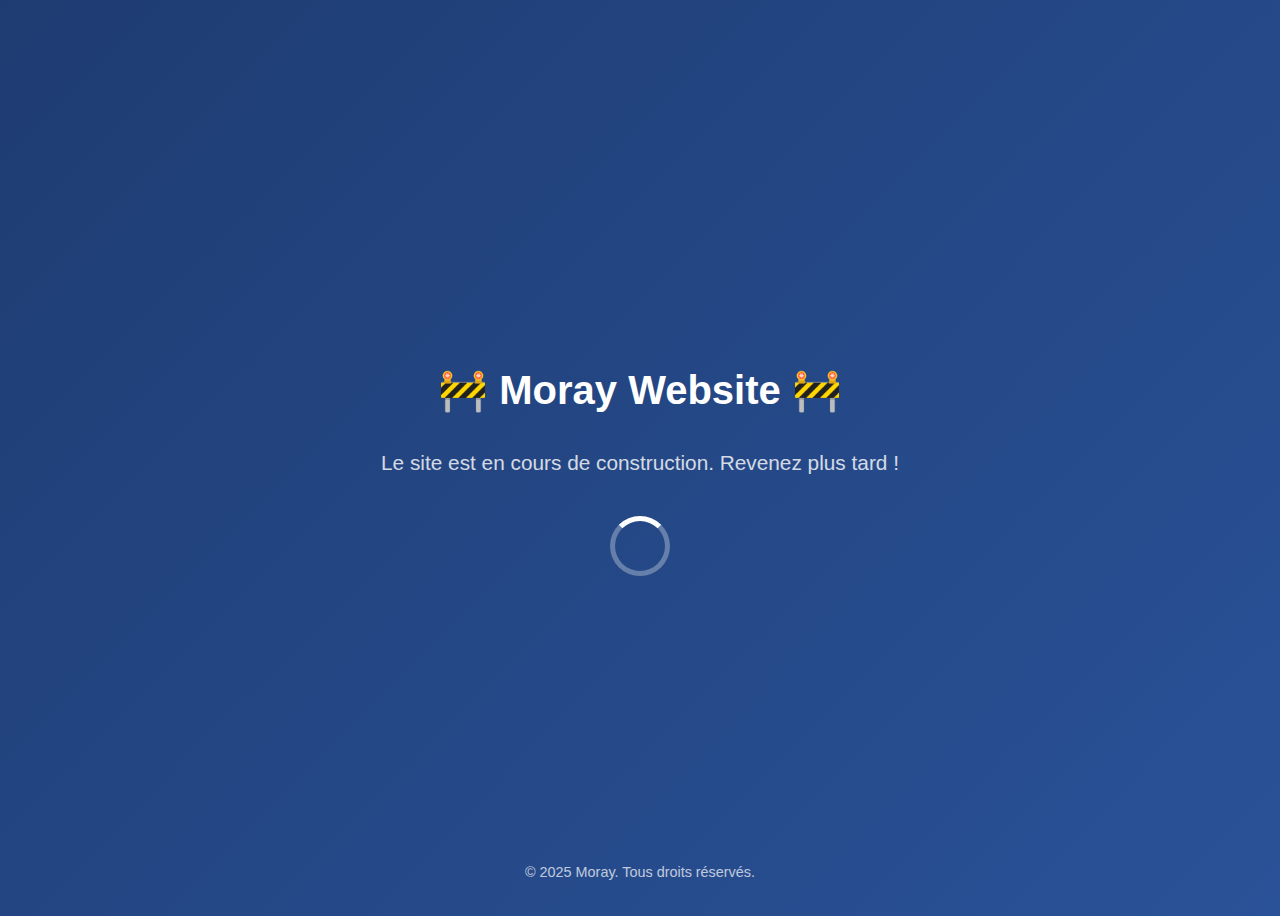
<file: index.html>
<!DOCTYPE html>
<html lang="fr">
<head>
    <meta charset="UTF-8">
    <meta name="viewport" content="width=device-width, initial-scale=1.0">
    <title>Moray - Site en construction</title>
    <style>
        body {
            font-family: Arial, sans-serif;
            text-align: center;
            background: linear-gradient(135deg, #1e3c72, #2a5298);
            color: white;
            height: 100vh;
            display: flex;
            flex-direction: column;
            align-items: center;
            justify-content: center;
            overflow: hidden;
        }
        
        h1 {
            font-size: 2.5em;
            animation: fadeIn 2s ease-in-out;
        }

        p {
            font-size: 1.3em;
            margin-top: 10px;
            opacity: 0.8;
            animation: fadeIn 3s ease-in-out;
        }

        .loader {
            margin-top: 20px;
            width: 50px;
            height: 50px;
            border: 5px solid rgba(255, 255, 255, 0.3);
            border-top: 5px solid white;
            border-radius: 50%;
            animation: spin 1s linear infinite;
        }

        @keyframes spin {
            0% { transform: rotate(0deg); }
            100% { transform: rotate(360deg); }
        }

        @keyframes fadeIn {
            from { opacity: 0; transform: translateY(-10px); }
            to { opacity: 1; transform: translateY(0); }
        }

        footer {
            position: absolute;
            bottom: 20px;
            font-size: 0.9em;
            opacity: 0.7;
        }
    </style>
</head>
<body>
    <h1>🚧 Moray Website 🚧</h1>
    <p>Le site est en cours de construction. Revenez plus tard !</p>
    <div class="loader"></div>
    <footer>© 2025 Moray. Tous droits réservés.</footer>
</body>
</html>
</file>
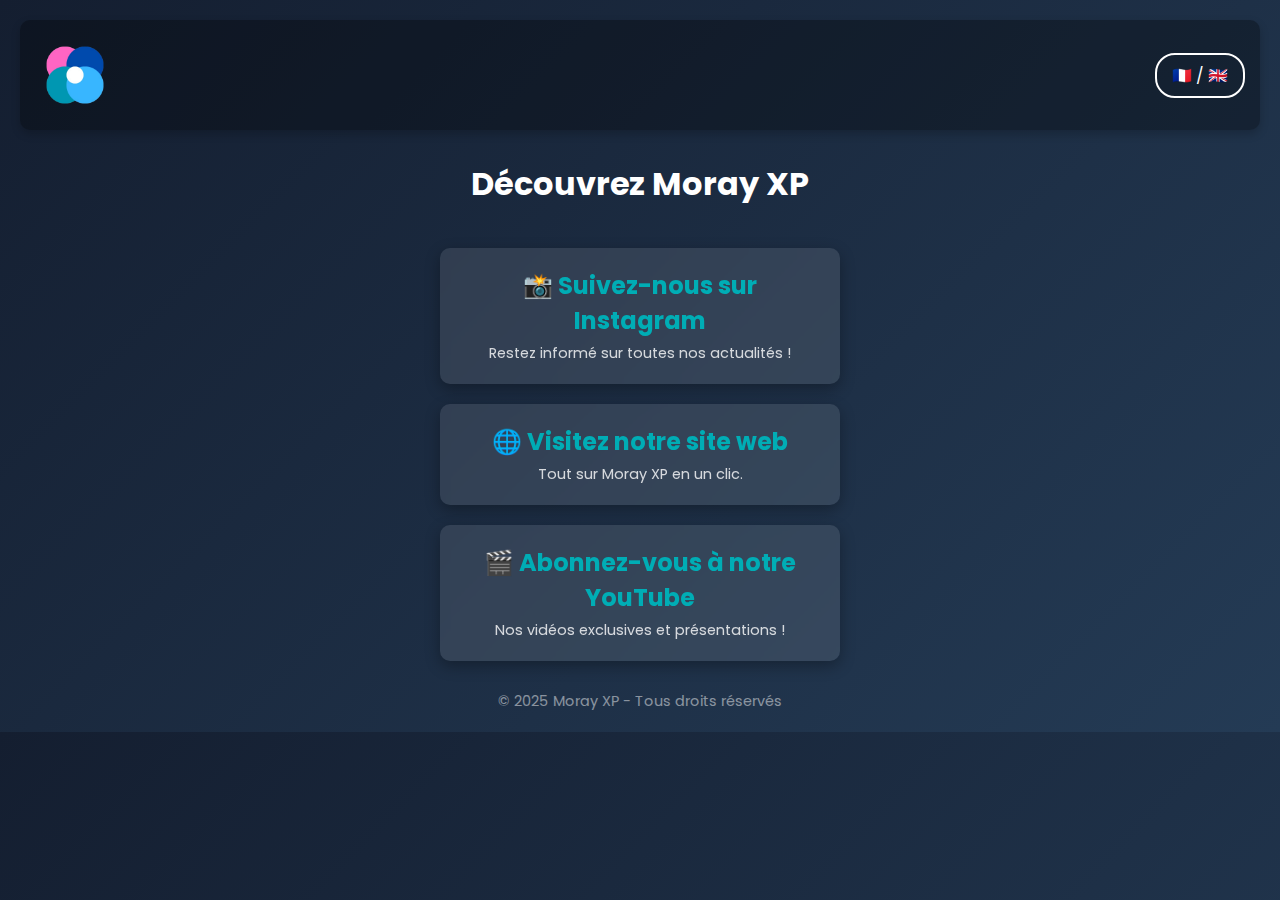
<file: qr-code.html>
<!DOCTYPE html>
<html lang="fr">
<head>
    <meta charset="UTF-8">
    <meta name="viewport" content="width=device-width, initial-scale=1.0">
    <title>Moray XP - Bienvenue</title>
    <style>
        @import url('https://fonts.googleapis.com/css2?family=Poppins:wght@300;500;700&display=swap');

        * {
            margin: 0;
            padding: 0;
            box-sizing: border-box;
            font-family: 'Poppins', sans-serif;
        }

        body {
            background: linear-gradient(135deg, #141e30, #243b55);
            color: white;
            text-align: center;
            padding: 20px;
            animation: fadeIn 1.2s ease-in-out;
        }

        header {
            display: flex;
            justify-content: space-between;
            align-items: center;
            padding: 15px;
            background: rgba(0, 0, 0, 0.3);
            border-radius: 10px;
            margin-bottom: 30px;
            box-shadow: 0 4px 10px rgba(0, 0, 0, 0.2);
        }

        .logo {
            width: 80px;
            height: 80px;
        }

        #lang-btn {
            background: transparent;
            border: 2px solid white;
            color: white;
            padding: 8px 15px;
            font-size: 1rem;
            border-radius: 20px;
            cursor: pointer;
            transition: 0.3s;
        }

        #lang-btn:hover {
            background: white;
            color: black;
        }

        h1 {
            font-size: 2rem;
            margin-bottom: 20px;
            animation: slideIn 1s ease-out;
        }

        main {
            display: flex;
            flex-direction: column;
            align-items: center;
            gap: 20px;
        }

        .link-card {
            width: 80%;
            max-width: 400px;
            background: rgba(255, 255, 255, 0.1);
            padding: 20px;
            border-radius: 10px;
            box-shadow: 0 5px 15px rgba(0, 0, 0, 0.3);
            transition: transform 0.3s ease, box-shadow 0.3s ease;
            cursor: pointer;
            backdrop-filter: blur(5px);
        }

        .link-card:hover {
            transform: translateY(-5px);
            box-shadow: 0 10px 20px rgba(255, 255, 255, 0.2);
        }

        h2 {
            margin-bottom: 5px;
            color: #00ADB5;
        }

        p {
            font-size: 0.9rem;
            opacity: 0.8;
        }

        footer {
            margin-top: 30px;
            font-size: 0.8rem;
            opacity: 0.6;
        }

        @keyframes fadeIn {
            from {
                opacity: 0;
                transform: translateY(-10px);
            }
            to {
                opacity: 1;
                transform: translateY(0);
            }
        }

        @keyframes slideIn {
            from {
                opacity: 0;
                transform: translateY(-20px);
            }
            to {
                opacity: 1;
                transform: translateY(0);
            }
        }
    </style>
</head>
<body>
    <header>
        <img src="moray_logo.png" alt="Moray XP" class="logo">
        <button id="lang-btn">🇫🇷 / 🇬🇧</button>
    </header>

    <main>
        <h1 id="welcome-text">Découvrez Moray XP</h1>
        
        <div class="link-card" onclick="openLink('https://www.instagram.com/moray.off?igsh=MTJzaXB0NjA3OWdy')">
            <h2 id="insta-title">📸 Suivez-nous sur Instagram</h2>
            <p id="insta-desc">Restez informé sur toutes nos actualités !</p>
        </div>

        <div class="link-card" onclick="openLink('https://moray.vercel.app')">
            <h2 id="site-title">🌐 Visitez notre site web</h2>
            <p id="site-desc">Tout sur Moray XP en un clic.</p>
        </div>

        <div class="link-card" onclick="openLink('https://youtube.com/@moray.officiel?si=jA7Le_-6Jp9TzzUX')">
            <h2 id="yt-title">🎬 Abonnez-vous à notre YouTube</h2>
            <p id="yt-desc">Nos vidéos exclusives et présentations !</p>
        </div>
    </main>

    <footer>
        <p id="footer-text">© 2025 Moray XP - Tous droits réservés</p>
    </footer>

    <script>
        function openLink(url) {
            window.open(url, '_blank');
        }

        const langBtn = document.getElementById('lang-btn');
        let lang = 'fr';

        const translations = {
            en: {
                welcome: "Discover Moray XP",
                instaTitle: "📸 Follow us on Instagram",
                instaDesc: "Stay updated with our latest news!",
                siteTitle: "🌐 Visit our website",
                siteDesc: "Everything about Moray XP in one click.",
                ytTitle: "🎬 Subscribe to our YouTube",
                ytDesc: "Exclusive videos and showcases!",
                footer: "© 2025 Moray XP - All rights reserved"
            },
            fr: {
                welcome: "Découvrez Moray XP",
                instaTitle: "📸 Suivez-nous sur Instagram",
                instaDesc: "Restez informé sur toutes nos actualités !",
                siteTitle: "🌐 Visitez notre site web",
                siteDesc: "Tout sur Moray XP en un clic.",
                ytTitle: "🎬 Abonnez-vous à notre YouTube",
                ytDesc: "Nos vidéos exclusives et présentations !",
                footer: "© 2025 Moray XP - Tous droits réservés"
            }
        };

        langBtn.addEventListener('click', () => {
            lang = lang === 'fr' ? 'en' : 'fr';
            document.getElementById('welcome-text').textContent = translations[lang].welcome;
            document.getElementById('insta-title').textContent = translations[lang].instaTitle;
            document.getElementById('insta-desc').textContent = translations[lang].instaDesc;
            document.getElementById('site-title').textContent = translations[lang].siteTitle;
            document.getElementById('site-desc').textContent = translations[lang].siteDesc;
            document.getElementById('yt-title').textContent = translations[lang].ytTitle;
            document.getElementById('yt-desc').textContent = translations[lang].ytDesc;
            document.getElementById('footer-text').textContent = translations[lang].footer;
        });
    </script>
</body>
</html>
</file>
